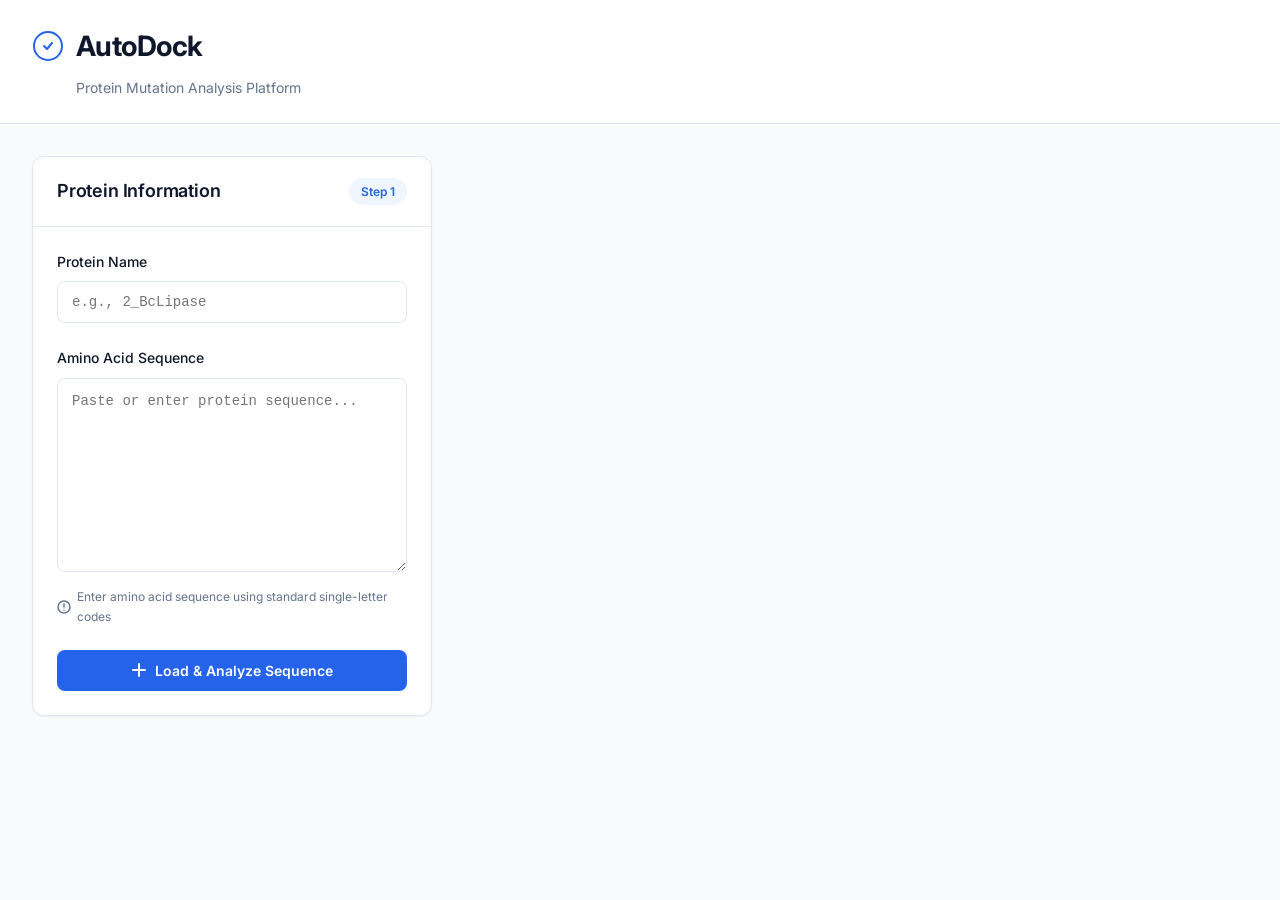
<file: user_interface/static/index.html>
<!DOCTYPE html>
<html lang="en">
<head>
    <meta charset="UTF-8">
    <meta name="viewport" content="width=device-width, initial-scale=1.0">
    <title>AutoDock - Protein Mutation Analysis</title>
    <link rel="stylesheet" href="styles.css">
    <link rel="preconnect" href="https://fonts.googleapis.com">
    <link rel="preconnect" href="https://fonts.gstatic.com" crossorigin>
    <link href="https://fonts.googleapis.com/css2?family=Inter:wght@300;400;500;600;700&display=swap" rel="stylesheet">
</head>
<body>
    <div class="header">
        <div class="header-content">
            <div class="logo">
                <svg width="32" height="32" viewBox="0 0 32 32" fill="none" xmlns="http://www.w3.org/2000/svg">
                    <circle cx="16" cy="16" r="14" stroke="currentColor" stroke-width="2"/>
                    <path d="M12 16L15 19L20 13" stroke="currentColor" stroke-width="2" stroke-linecap="round" stroke-linejoin="round"/>
                </svg>
                <h1>AutoDock</h1>
            </div>
            <p class="subtitle">Protein Mutation Analysis Platform</p>
        </div>
    </div>

    <div class="container">
        <div class="main-grid">
            <div class="left-panel">
                <div class="card">
                    <div class="card-header">
                        <h2>Protein Information</h2>
                        <span class="step-badge">Step 1</span>
                    </div>
                    <div class="card-body">
                        <div class="form-group">
                            <label for="proteinName">Protein Name</label>
                            <input type="text" id="proteinName" placeholder="e.g., 2_BcLipase" class="input-field">
                        </div>

                        <div class="form-group">
                            <label for="proteinSequence">Amino Acid Sequence</label>
                            <textarea id="proteinSequence" rows="8" placeholder="Paste or enter protein sequence..." class="input-field textarea-field"></textarea>
                            <div class="input-hint">
                                <svg width="14" height="14" viewBox="0 0 14 14" fill="none">
                                    <circle cx="7" cy="7" r="6" stroke="currentColor" stroke-width="1.5"/>
                                    <path d="M7 4V7M7 10H7.01" stroke="currentColor" stroke-width="1.5" stroke-linecap="round"/>
                                </svg>
                                Enter amino acid sequence using standard single-letter codes
                            </div>
                        </div>

                        <button id="loadSequenceBtn" class="btn btn-primary">
                            <svg width="16" height="16" viewBox="0 0 16 16" fill="none">
                                <path d="M8 2V8M8 8V14M8 8H14M8 8H2" stroke="currentColor" stroke-width="2" stroke-linecap="round"/>
                            </svg>
                            Load & Analyze Sequence
                        </button>
                    </div>
                </div>

                <div class="card" id="statsCard" style="display: none;">
                    <div class="card-header">
                        <h2>Sequence Statistics</h2>
                    </div>
                    <div class="card-body">
                        <div class="stats-grid">
                            <div class="stat-item">
                                <div class="stat-label">Total Residues</div>
                                <div class="stat-value" id="totalResidues">-</div>
                            </div>
                            <div class="stat-item">
                                <div class="stat-label">Selected Sites</div>
                                <div class="stat-value highlight" id="selectedCount">0</div>
                            </div>
                        </div>
                    </div>
                </div>
            </div>

            <div class="right-panel">
                <div class="card" id="selectionSection" style="display: none;">
                    <div class="card-header">
                        <div>
                            <h2>Mutation Site Selection</h2>
                            <span class="step-badge">Step 2</span>
                        </div>
                    </div>
                    <div class="card-body">
                        <div class="instruction-box">
                            <svg width="16" height="16" viewBox="0 0 16 16" fill="none">
                                <path d="M8 2L2 6V10L8 14L14 10V6L8 2Z" stroke="currentColor" stroke-width="1.5" stroke-linejoin="round"/>
                            </svg>
                            Click on individual amino acids to mark mutation positions
                        </div>

                        <div id="sequenceDisplay" class="sequence-viewer"></div>

                        <div class="selection-panel">
                            <div class="selection-header">
                                <span class="selection-label">Selected Positions</span>
                                <button id="resetBtn" class="btn-text">
                                    <svg width="14" height="14" viewBox="0 0 14 14" fill="none">
                                        <path d="M13 7C13 10.3137 10.3137 13 7 13C3.68629 13 1 10.3137 1 7C1 3.68629 3.68629 1 7 1C9.39869 1 11.5 2.39869 12.5 4.5M12.5 4.5V1M12.5 4.5H9" stroke="currentColor" stroke-width="1.5" stroke-linecap="round" stroke-linejoin="round"/>
                                    </svg>
                                    Clear All
                                </button>
                            </div>
                            <div id="selectedPositions" class="position-tags">
                                <span class="empty-state">No positions selected</span>
                            </div>
                        </div>

                        <div class="action-buttons">
                            <button id="saveBtn" class="btn btn-success">
                                <svg width="16" height="16" viewBox="0 0 16 16" fill="none">
                                    <path d="M13 5L6 12L3 9" stroke="currentColor" stroke-width="2" stroke-linecap="round" stroke-linejoin="round"/>
                                </svg>
                                Save Mutation Data
                            </button>
                        </div>
                    </div>
                </div>
            </div>
        </div>
    </div>

    <div id="statusMessage" class="toast"></div>

    <script src="script.js"></script>
</body>
</html>
</file>
<file: user_interface/static/styles.css>
* {
    margin: 0;
    padding: 0;
    box-sizing: border-box;
}

:root {
    --primary-color: #2563eb;
    --primary-hover: #1d4ed8;
    --success-color: #10b981;
    --success-hover: #059669;
    --bg-primary: #f8fafc;
    --bg-secondary: #ffffff;
    --text-primary: #0f172a;
    --text-secondary: #64748b;
    --border-color: #e2e8f0;
    --shadow-sm: 0 1px 2px 0 rgba(0, 0, 0, 0.05);
    --shadow-md: 0 4px 6px -1px rgba(0, 0, 0, 0.1);
    --shadow-lg: 0 10px 15px -3px rgba(0, 0, 0, 0.1);
    --shadow-xl: 0 20px 25px -5px rgba(0, 0, 0, 0.1);
}

body {
    font-family: 'Inter', -apple-system, BlinkMacSystemFont, 'Segoe UI', sans-serif;
    background: var(--bg-primary);
    color: var(--text-primary);
    line-height: 1.6;
    min-height: 100vh;
}

/* Header */
.header {
    background: var(--bg-secondary);
    border-bottom: 1px solid var(--border-color);
    padding: 24px 0;
    margin-bottom: 32px;
}

.header-content {
    max-width: 1400px;
    margin: 0 auto;
    padding: 0 32px;
}

.logo {
    display: flex;
    align-items: center;
    gap: 12px;
    margin-bottom: 8px;
}

.logo svg {
    color: var(--primary-color);
}

.logo h1 {
    font-size: 28px;
    font-weight: 700;
    color: var(--text-primary);
    letter-spacing: -0.02em;
}

.subtitle {
    color: var(--text-secondary);
    font-size: 14px;
    font-weight: 400;
    margin-left: 44px;
}

/* Container */
.container {
    max-width: 1400px;
    margin: 0 auto;
    padding: 0 32px 48px;
}

/* Grid Layout */
.main-grid {
    display: grid;
    grid-template-columns: 400px 1fr;
    gap: 24px;
}

@media (max-width: 1024px) {
    .main-grid {
        grid-template-columns: 1fr;
    }
}

/* Card */
.card {
    background: var(--bg-secondary);
    border-radius: 12px;
    border: 1px solid var(--border-color);
    box-shadow: var(--shadow-sm);
    margin-bottom: 24px;
    overflow: hidden;
}

.card-header {
    padding: 20px 24px;
    border-bottom: 1px solid var(--border-color);
    display: flex;
    justify-content: space-between;
    align-items: center;
}

.card-header h2 {
    font-size: 18px;
    font-weight: 600;
    color: var(--text-primary);
    letter-spacing: -0.01em;
}

.card-body {
    padding: 24px;
}

.step-badge {
    background: #eff6ff;
    color: var(--primary-color);
    font-size: 12px;
    font-weight: 600;
    padding: 4px 12px;
    border-radius: 999px;
}

/* Form Elements */
.form-group {
    margin-bottom: 24px;
}

label {
    display: block;
    font-size: 14px;
    font-weight: 500;
    color: var(--text-primary);
    margin-bottom: 8px;
}

.input-field {
    width: 100%;
    padding: 12px 14px;
    border: 1px solid var(--border-color);
    border-radius: 8px;
    font-size: 14px;
    font-family: 'JetBrains Mono', 'Courier New', monospace;
    background: var(--bg-secondary);
    color: var(--text-primary);
    transition: all 0.2s ease;
}

.input-field:focus {
    outline: none;
    border-color: var(--primary-color);
    box-shadow: 0 0 0 3px rgba(37, 99, 235, 0.1);
}

.textarea-field {
    resize: vertical;
    min-height: 160px;
    line-height: 1.5;
}

.input-hint {
    display: flex;
    align-items: center;
    gap: 6px;
    margin-top: 8px;
    font-size: 12px;
    color: var(--text-secondary);
}

.input-hint svg {
    flex-shrink: 0;
    stroke: var(--text-secondary);
}

/* Buttons */
.btn {
    display: inline-flex;
    align-items: center;
    gap: 8px;
    padding: 12px 20px;
    border: none;
    border-radius: 8px;
    font-size: 14px;
    font-weight: 600;
    cursor: pointer;
    transition: all 0.2s ease;
    font-family: 'Inter', sans-serif;
}

.btn:disabled {
    opacity: 0.5;
    cursor: not-allowed;
}

.btn-primary {
    background: var(--primary-color);
    color: white;
    width: 100%;
    justify-content: center;
}

.btn-primary:hover:not(:disabled) {
    background: var(--primary-hover);
    box-shadow: var(--shadow-md);
}

.btn-success {
    background: var(--success-color);
    color: white;
}

.btn-success:hover:not(:disabled) {
    background: var(--success-hover);
    box-shadow: var(--shadow-md);
}

.btn-text {
    display: inline-flex;
    align-items: center;
    gap: 6px;
    padding: 6px 12px;
    background: transparent;
    border: none;
    color: var(--text-secondary);
    font-size: 13px;
    font-weight: 500;
    cursor: pointer;
    border-radius: 6px;
    transition: all 0.2s ease;
}

.btn-text:hover {
    background: var(--bg-primary);
    color: var(--text-primary);
}

.btn-text svg {
    stroke: currentColor;
}

/* Instruction Box */
.instruction-box {
    display: flex;
    align-items: center;
    gap: 12px;
    background: #eff6ff;
    border: 1px solid #bfdbfe;
    border-radius: 8px;
    padding: 12px 16px;
    margin-bottom: 20px;
    font-size: 14px;
    color: #1e40af;
}

.instruction-box svg {
    flex-shrink: 0;
    stroke: #3b82f6;
}

/* Sequence Viewer */
.sequence-viewer {
    background: #fafafa;
    border: 1px solid var(--border-color);
    border-radius: 8px;
    padding: 20px;
    font-family: 'JetBrains Mono', 'Courier New', monospace;
    font-size: 15px;
    line-height: 2.2;
    letter-spacing: 0.5px;
    max-height: 500px;
    overflow-y: auto;
    margin-bottom: 20px;
}

.sequence-viewer::-webkit-scrollbar {
    width: 8px;
}

.sequence-viewer::-webkit-scrollbar-track {
    background: #f1f1f1;
    border-radius: 4px;
}

.sequence-viewer::-webkit-scrollbar-thumb {
    background: #cbd5e1;
    border-radius: 4px;
}

.sequence-viewer::-webkit-scrollbar-thumb:hover {
    background: #94a3b8;
}

.amino-acid {
    display: inline-block;
    padding: 4px 8px;
    margin: 1px;
    cursor: pointer;
    border-radius: 4px;
    transition: all 0.15s ease;
    font-weight: 500;
    position: relative;
    user-select: none;
}

.amino-acid:hover {
    background: #e0e7ff;
    transform: translateY(-1px);
}

.amino-acid.selected {
    background: var(--primary-color);
    color: white;
    box-shadow: 0 2px 4px rgba(37, 99, 235, 0.3);
}

.amino-acid.selected:hover {
    background: var(--primary-hover);
}

/* Position tooltip */
.amino-acid::before {
    content: attr(data-position);
    position: absolute;
    bottom: -24px;
    left: 50%;
    transform: translateX(-50%);
    background: var(--text-primary);
    color: white;
    font-size: 11px;
    padding: 3px 7px;
    border-radius: 4px;
    white-space: nowrap;
    opacity: 0;
    pointer-events: none;
    transition: opacity 0.2s ease;
    z-index: 10;
}

.amino-acid:hover::before {
    opacity: 1;
}

/* Selection Panel */
.selection-panel {
    background: var(--bg-primary);
    border-radius: 8px;
    padding: 16px;
    margin-bottom: 20px;
}

.selection-header {
    display: flex;
    justify-content: space-between;
    align-items: center;
    margin-bottom: 12px;
}

.selection-label {
    font-size: 14px;
    font-weight: 600;
    color: var(--text-primary);
}

.position-tags {
    display: flex;
    flex-wrap: wrap;
    gap: 8px;
    min-height: 36px;
    align-items: center;
}

.position-tag {
    display: inline-flex;
    align-items: center;
    gap: 6px;
    background: var(--primary-color);
    color: white;
    font-size: 12px;
    font-weight: 500;
    padding: 4px 10px;
    border-radius: 6px;
    font-family: 'JetBrains Mono', monospace;
}

.empty-state {
    color: var(--text-secondary);
    font-size: 13px;
    font-style: italic;
}

/* Stats */
.stats-grid {
    display: grid;
    grid-template-columns: repeat(2, 1fr);
    gap: 16px;
}

.stat-item {
    text-align: center;
    padding: 16px;
    background: var(--bg-primary);
    border-radius: 8px;
}

.stat-label {
    font-size: 12px;
    color: var(--text-secondary);
    font-weight: 500;
    margin-bottom: 8px;
    text-transform: uppercase;
    letter-spacing: 0.05em;
}

.stat-value {
    font-size: 32px;
    font-weight: 700;
    color: var(--text-primary);
}

.stat-value.highlight {
    color: var(--primary-color);
}

/* Action Buttons */
.action-buttons {
    display: flex;
    gap: 12px;
}

/* Toast Notifications */
.toast {
    position: fixed;
    bottom: 24px;
    right: 24px;
    background: white;
    border-radius: 8px;
    padding: 16px 20px;
    box-shadow: var(--shadow-xl);
    border-left: 4px solid var(--success-color);
    display: none;
    align-items: center;
    gap: 12px;
    max-width: 400px;
    animation: slideIn 0.3s ease;
    z-index: 1000;
}

.toast.show {
    display: flex;
}

.toast.success {
    border-left-color: var(--success-color);
}

.toast.error {
    border-left-color: #ef4444;
}

@keyframes slideIn {
    from {
        transform: translateX(400px);
        opacity: 0;
    }
    to {
        transform: translateX(0);
        opacity: 1;
    }
}

/* Responsive */
@media (max-width: 768px) {
    .header-content,
    .container {
        padding: 0 16px;
    }

    .logo h1 {
        font-size: 24px;
    }

    .subtitle {
        margin-left: 36px;
        font-size: 13px;
    }

    .stats-grid {
        grid-template-columns: 1fr;
    }

    .sequence-viewer {
        font-size: 13px;
        padding: 16px;
    }
}
</file>
